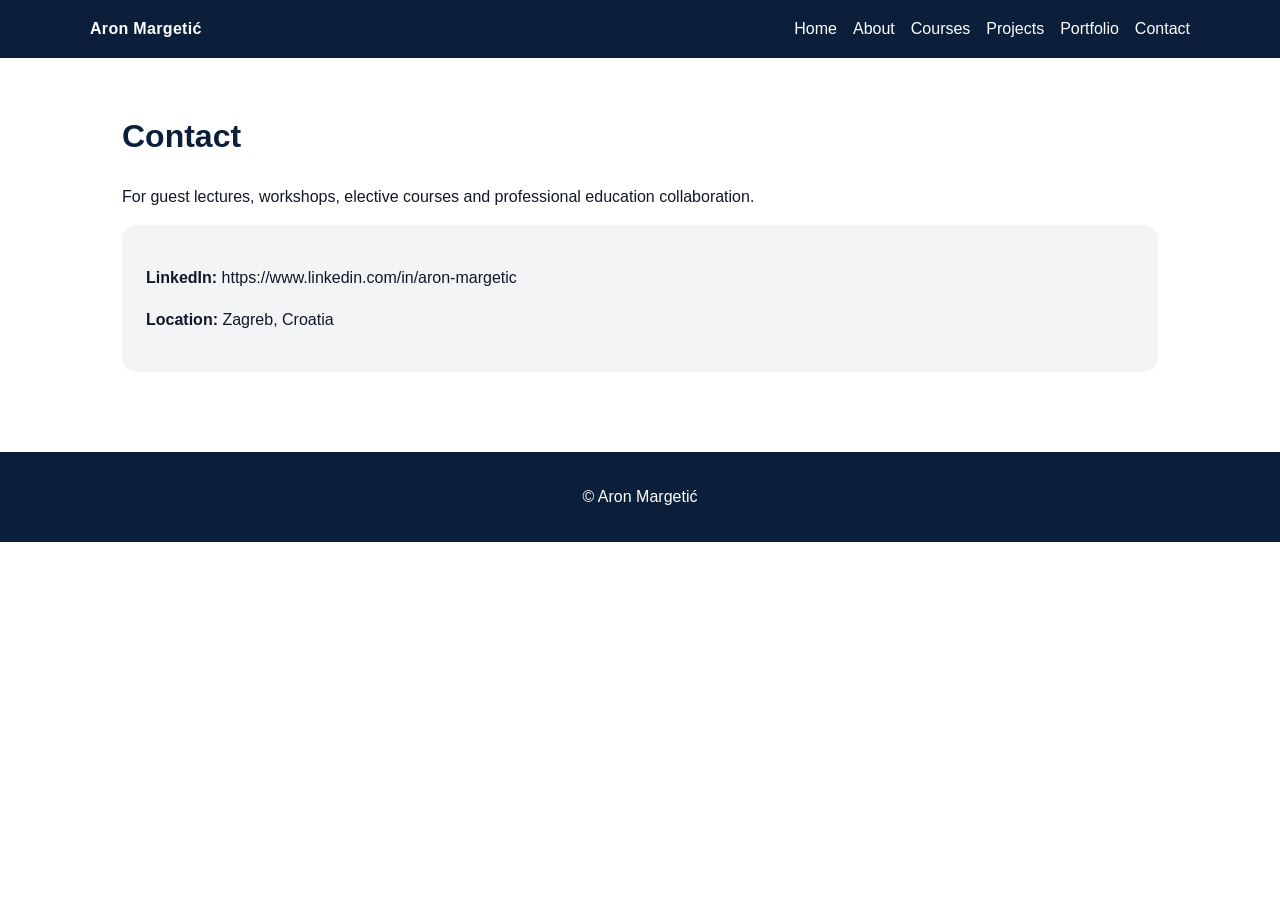
<file: website/contact.html>
<!doctype html>
<html lang="en">
<head>
  <meta charset="utf-8">
  <meta name="viewport" content="width=device-width, initial-scale=1">
  <title>Contact | Aron Margetić</title>
  <meta name="description" content="Contact Aron Margetić for lectures, workshops and collaboration.">
  <link rel="stylesheet" href="css/style.css">
</head>
<body>
  <header><nav><div class="logo">Aron Margetić</div><div><a href="index.html">Home</a><a href="about.html">About</a><a href="courses.html">Courses</a><a href="projects.html">Projects</a><a href="portfolio.html">Portfolio</a><a href="contact.html">Contact</a></div></nav></header>
  <main class="container">
    <h1>Contact</h1>
    <p>For guest lectures, workshops, elective courses and professional education collaboration.</p>
    <div class="card">
      <!-- <p><strong>Email:</strong> amargetic@aplikativac.net</p> -->
      <!-- <p><strong>Alias:</strong> aron.margetic@aplikativac.net</p> -->
      <p><strong>LinkedIn:</strong> https://www.linkedin.com/in/aron-margetic</p>
      <p><strong>Location:</strong> Zagreb, Croatia</p>
    </div>
  </main>
  <footer>© Aron Margetić</footer>
</body>
</html>
</file>
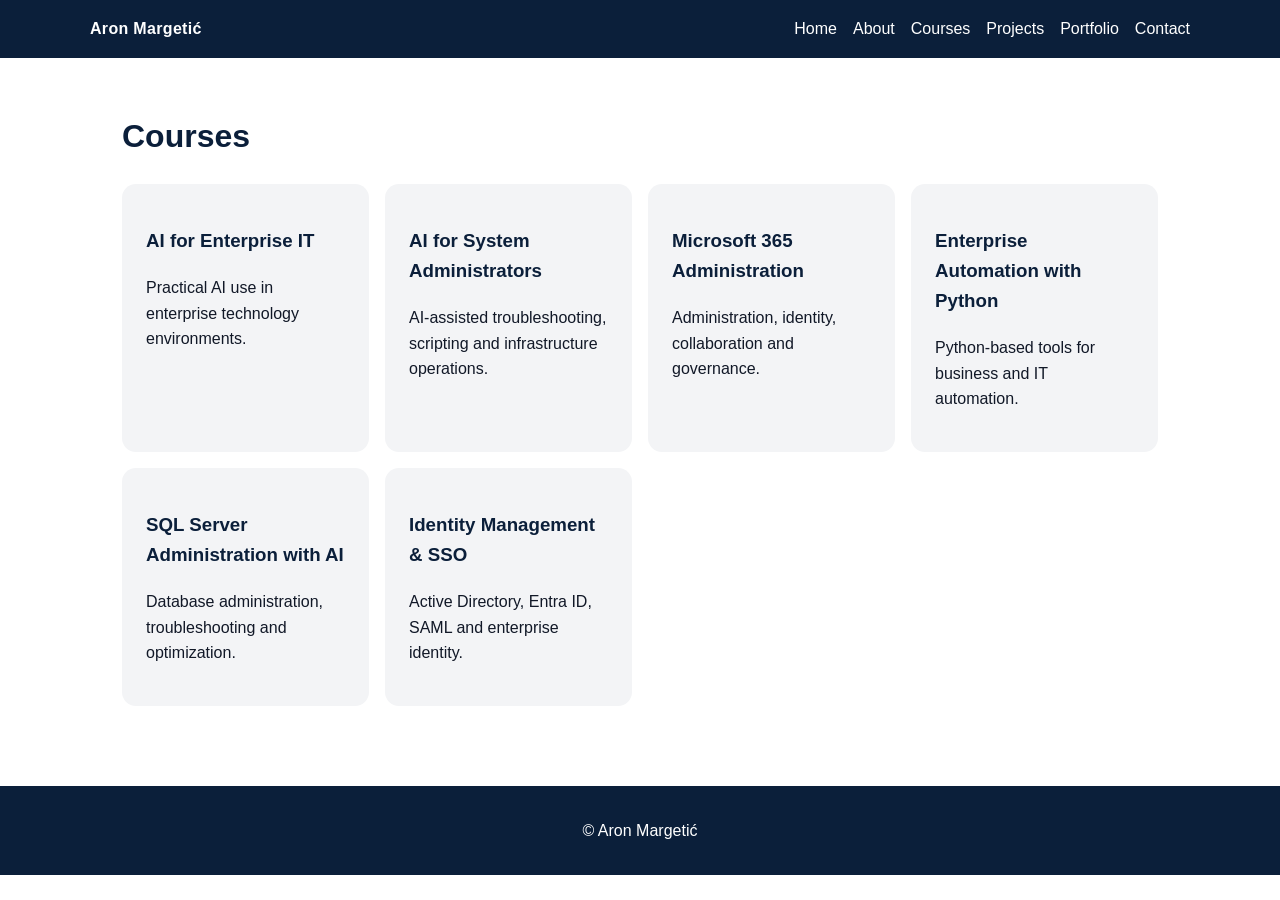
<file: website/courses.html>
<!doctype html>
<html lang="en">
<head>
  <meta charset="utf-8">
  <meta name="viewport" content="width=device-width, initial-scale=1">
  <title>Courses | Aron Margetić</title>
  <meta name="description" content="Course catalogue for Enterprise AI and enterprise IT education.">
  <link rel="stylesheet" href="css/style.css">
</head>
<body>
  <header><nav><div class="logo">Aron Margetić</div><div><a href="index.html">Home</a><a href="about.html">About</a><a href="courses.html">Courses</a><a href="projects.html">Projects</a><a href="portfolio.html">Portfolio</a><a href="contact.html">Contact</a></div></nav></header>
  <main class="container">
    <h1>Courses</h1>
    <div class="grid">
      <div class="card"><h3>AI for Enterprise IT</h3><p>Practical AI use in enterprise technology environments.</p></div>
      <div class="card"><h3>AI for System Administrators</h3><p>AI-assisted troubleshooting, scripting and infrastructure operations.</p></div>
      <div class="card"><h3>Microsoft 365 Administration</h3><p>Administration, identity, collaboration and governance.</p></div>
      <div class="card"><h3>Enterprise Automation with Python</h3><p>Python-based tools for business and IT automation.</p></div>
      <div class="card"><h3>SQL Server Administration with AI</h3><p>Database administration, troubleshooting and optimization.</p></div>
      <div class="card"><h3>Identity Management & SSO</h3><p>Active Directory, Entra ID, SAML and enterprise identity.</p></div>
    </div>
  </main>
  <footer>© Aron Margetić</footer>
</body>
</html>
</file>
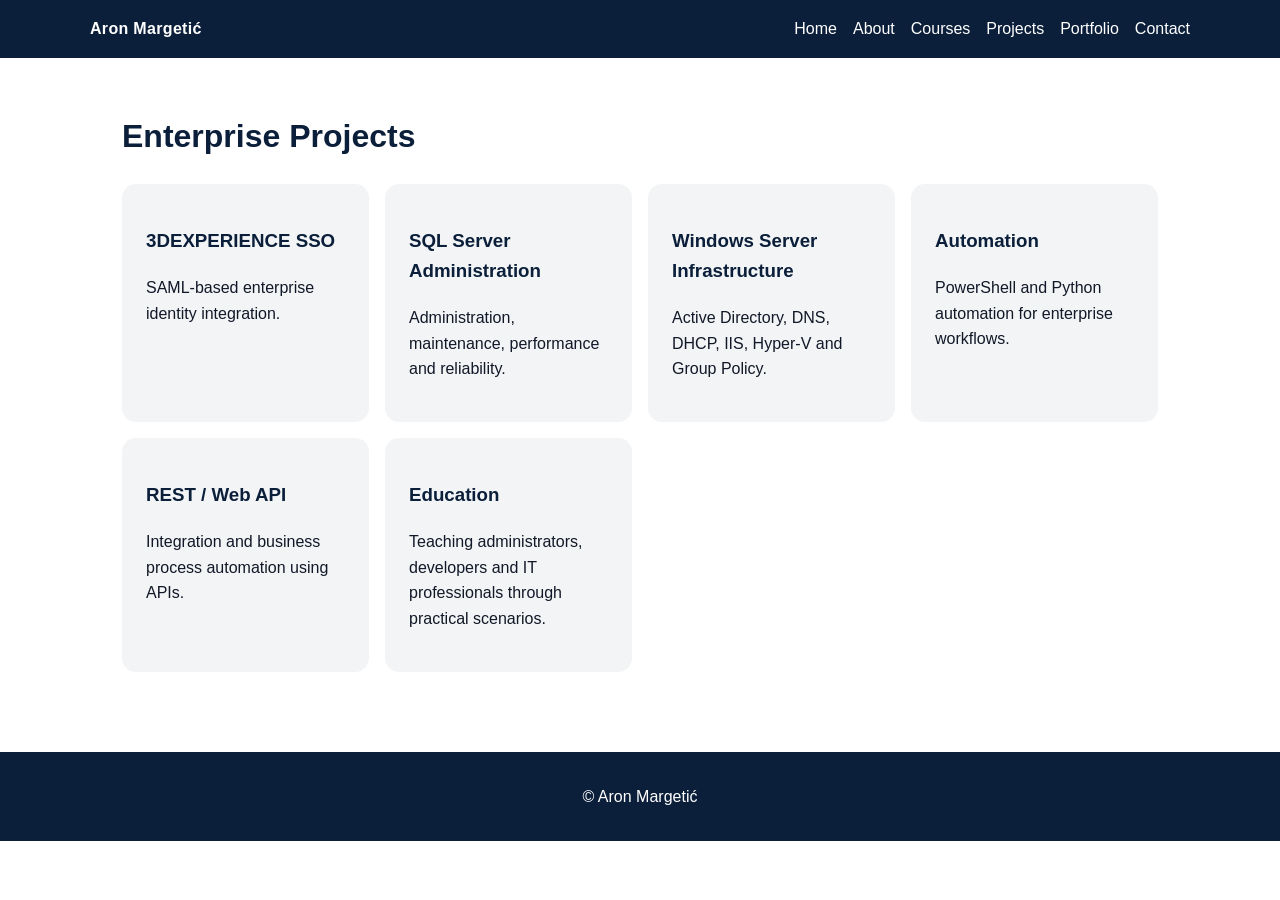
<file: website/projects.html>
<!doctype html>
<html lang="en">
<head>
  <meta charset="utf-8">
  <meta name="viewport" content="width=device-width, initial-scale=1">
  <title>Projects | Aron Margetić</title>
  <meta name="description" content="Selected enterprise projects and areas of expertise.">
  <link rel="stylesheet" href="css/style.css">
</head>
<body>
  <header><nav><div class="logo">Aron Margetić</div><div><a href="index.html">Home</a><a href="about.html">About</a><a href="courses.html">Courses</a><a href="projects.html">Projects</a><a href="portfolio.html">Portfolio</a><a href="contact.html">Contact</a></div></nav></header>
  <main class="container">
    <h1>Enterprise Projects</h1>
    <div class="grid">
      <div class="card"><h3>3DEXPERIENCE SSO</h3><p>SAML-based enterprise identity integration.</p></div>
      <div class="card"><h3>SQL Server Administration</h3><p>Administration, maintenance, performance and reliability.</p></div>
      <div class="card"><h3>Windows Server Infrastructure</h3><p>Active Directory, DNS, DHCP, IIS, Hyper-V and Group Policy.</p></div>
      <div class="card"><h3>Automation</h3><p>PowerShell and Python automation for enterprise workflows.</p></div>
      <div class="card"><h3>REST / Web API</h3><p>Integration and business process automation using APIs.</p></div>
      <div class="card"><h3>Education</h3><p>Teaching administrators, developers and IT professionals through practical scenarios.</p></div>
    </div>
  </main>
  <footer>© Aron Margetić</footer>
</body>
</html>
</file>
<file: website/css/style.css>
:root {
  --navy: #0b1f3a;
  --blue: #2563eb;
  --light-blue: #dbeafe;
  --gray: #f3f4f6;
  --text: #111827;
  --muted: #6b7280;
  --white: #ffffff;
}

* { box-sizing: border-box; }

body {
  margin: 0;
  font-family: Segoe UI, Calibri, Arial, sans-serif;
  color: var(--text);
  background: var(--white);
  line-height: 1.6;
}

header {
  background: var(--navy);
  color: var(--white);
  padding: 1rem 2rem;
}

nav {
  display: flex;
  justify-content: space-between;
  align-items: center;
  max-width: 1100px;
  margin: 0 auto;
}

nav a {
  color: var(--white);
  text-decoration: none;
  margin-left: 1rem;
}

.logo {
  font-weight: 700;
  letter-spacing: .02em;
}

.hero {
  background: radial-gradient(circle at top right, rgba(37, 99, 235, .35), transparent 34%), linear-gradient(135deg, var(--navy), #12325c);
  color: var(--white);
  padding: 4.5rem 2rem;
}

.hero-grid {
  display: grid;
  grid-template-columns: minmax(0, 1.2fr) minmax(300px, .8fr);
  gap: 3rem;
  align-items: center;
}

.hero-copy {
  max-width: 760px;
}

.eyebrow {
  color: var(--light-blue);
  font-weight: 700;
  letter-spacing: .08em;
  text-transform: uppercase;
  font-size: .85rem;
  margin-bottom: 1rem;
}

.hero-photo-wrap {
  display: flex;
  justify-content: center;
}

.hero-photo {
  width: min(420px, 100%);
  aspect-ratio: 4 / 5;
  object-fit: cover;
  object-position: center top;
  border-radius: 30px;
  border: 4px solid rgba(255, 255, 255, .18);
  box-shadow: 0 24px 70px rgba(0, 0, 0, .38);
  background: var(--gray);
}

.container {
  max-width: 1100px;
  margin: 0 auto;
  padding: 2rem;
}

.hero h1 {
  font-size: clamp(2rem, 5vw, 4rem);
  line-height: 1.1;
  margin: 0 0 1rem 0;
}

.hero p {
  font-size: 1.25rem;
  max-width: 760px;
}

.metrics {
  display: grid;
  grid-template-columns: repeat(auto-fit, minmax(180px, 1fr));
  gap: 1rem;
  margin-top: 2rem;
}

.metric, .card {
  background: var(--gray);
  border-radius: 14px;
  padding: 1.5rem;
}

.metric strong {
  display: block;
  font-size: 2rem;
  color: var(--blue);
}

.grid {
  display: grid;
  grid-template-columns: repeat(auto-fit, minmax(240px, 1fr));
  gap: 1rem;
}

.profile-section {
  display: grid;
  grid-template-columns: minmax(220px, 360px) 1fr;
  gap: 2rem;
  align-items: center;
}

.profile-photo {
  width: 100%;
  border-radius: 24px;
  box-shadow: 0 20px 45px rgba(11, 31, 58, .18);
}

.portfolio-header {
  display: flex;
  justify-content: space-between;
  gap: 2rem;
  align-items: center;
  background: var(--gray);
  border-radius: 18px;
  padding: 2rem;
  margin-bottom: 2rem;
}

.portfolio-photo {
  width: 140px;
  height: 140px;
  border-radius: 50%;
  object-fit: cover;
  object-position: center top;
  box-shadow: 0 14px 30px rgba(11, 31, 58, .22);
}

h1, h2, h3 { color: var(--navy); }
.hero h1, .hero h2 { color: var(--white); }

.button {
  display: inline-block;
  background: var(--blue);
  color: var(--white);
  padding: .75rem 1rem;
  border-radius: 8px;
  text-decoration: none;
  margin-top: 1rem;
  margin-right: .75rem;
}

.button-secondary {
  background: rgba(255, 255, 255, .12);
  border: 1px solid rgba(255, 255, 255, .4);
}

footer {
  background: var(--navy);
  color: var(--white);
  padding: 2rem;
  margin-top: 3rem;
  text-align: center;
}

@media (max-width: 800px) {
  .hero-grid, .profile-section {
    grid-template-columns: 1fr;
    text-align: center;
  }

  .hero-copy {
    max-width: 100%;
  }

  .hero p {
    margin-left: auto;
    margin-right: auto;
  }

  .portfolio-header {
    flex-direction: column-reverse;
    text-align: center;
  }
}

@media (max-width: 700px) {
  nav { flex-direction: column; align-items: flex-start; gap: .75rem; }
  nav a { margin-left: 0; margin-right: .75rem; }
}
</file>
